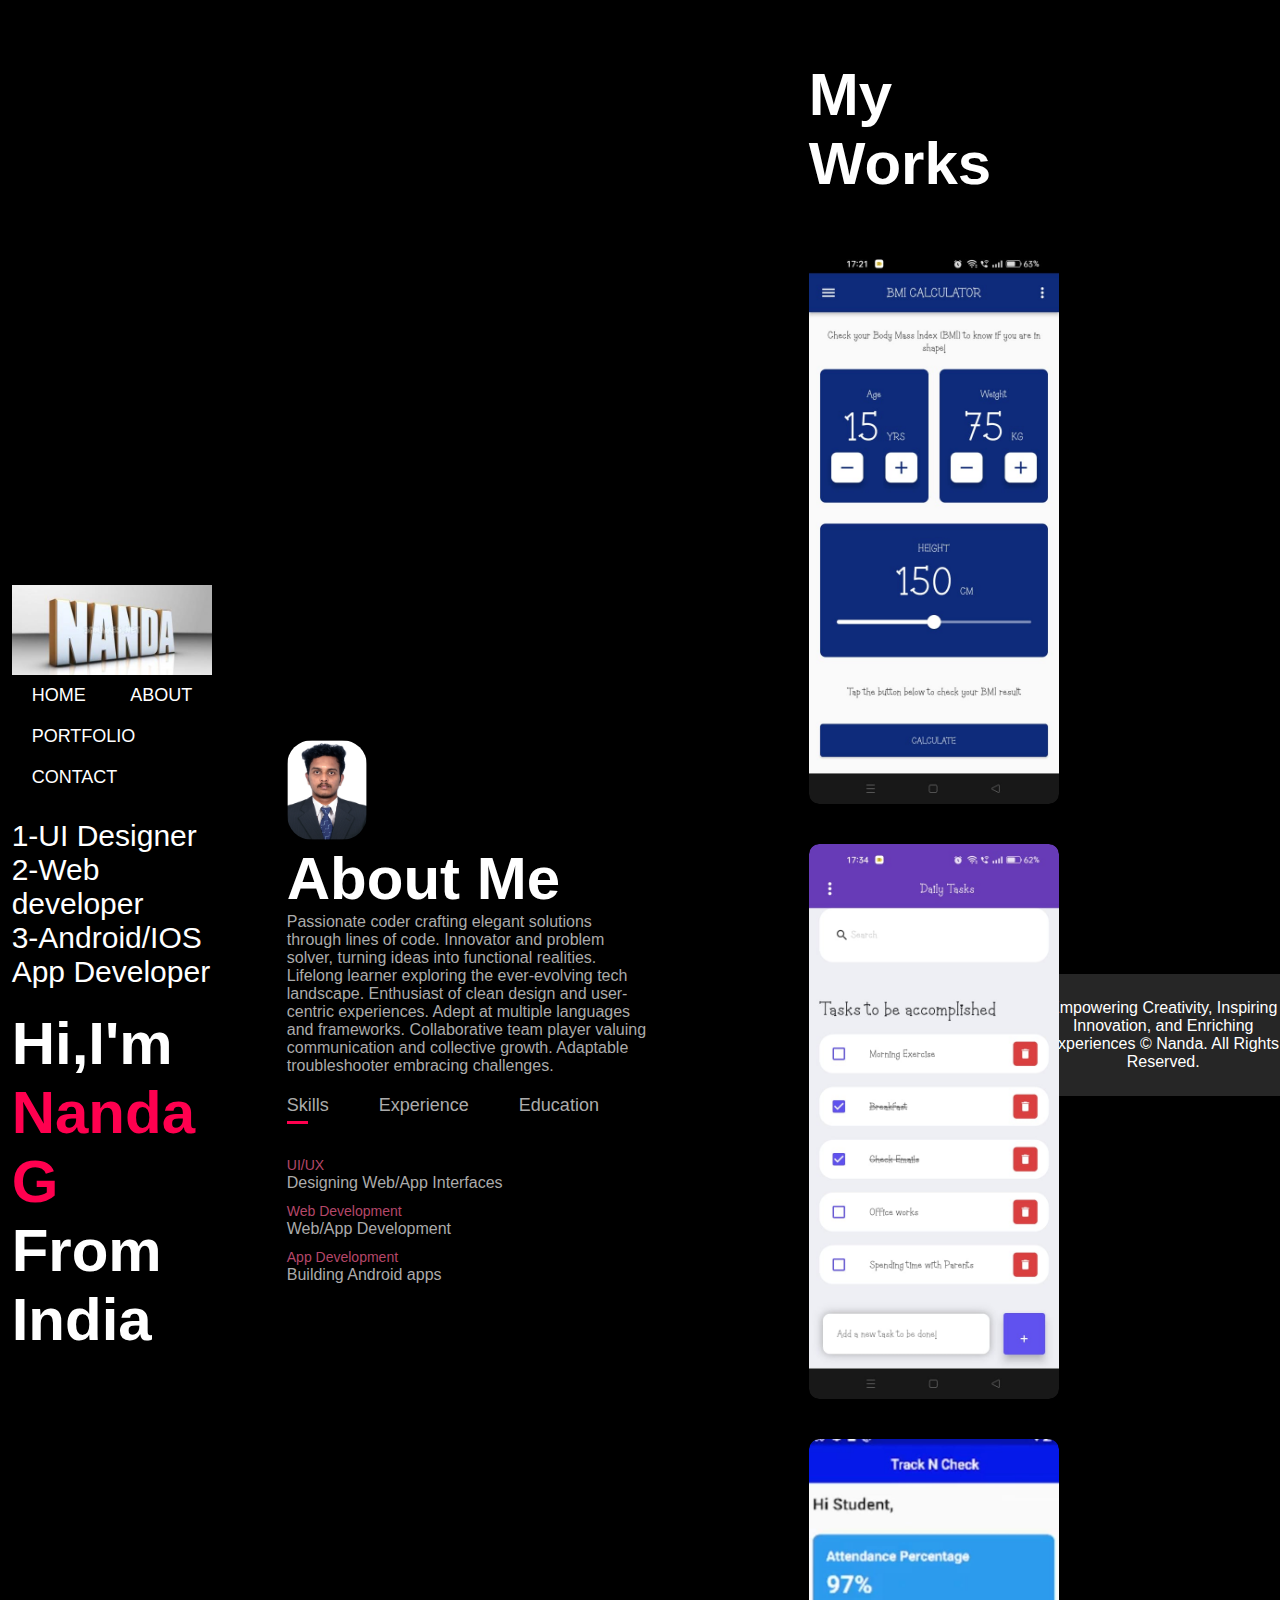
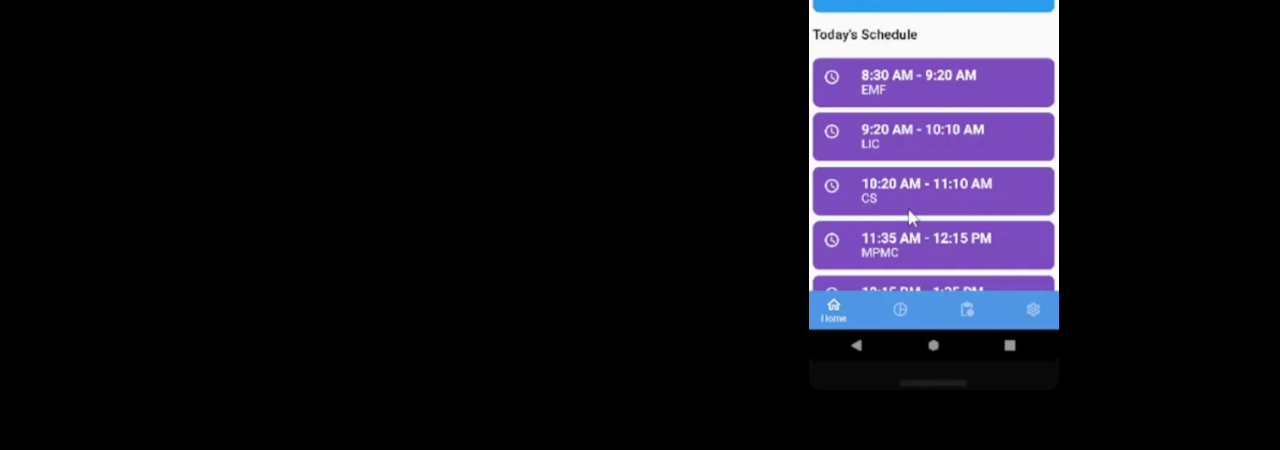
<file: in.html>
<!DOCTYPE html>
<html lang="en">
<head>
    <meta charset="UTF-8">
    <meta name="viewport" content="width=device-width, initial-scale=1.0">
    <title>Personal Portfolio Website</title>
    <link rel="stylesheet" href="contact.html">
    <link rel="stylesheet" href="style.css">
    <link rel="stylesheet" href="https://cdnjs.cloudflare.com/ajax/libs/font-awesome/6.4.2/css/all.min.css" integrity="sha512-z3gLpd7yknf1YoNbCzqRKc4qyor8gaKU1qmn+CShxbuBusANI9QpRohGBreCFkKxLhei6S9CQXFEbbKuqLg0DA==" crossorigin="anonymous" referrerpolicy="no-referrer" />
</head>
<body>
    <div id="header">
        <div class="container">
            <nav>
                <img src="images/logo1.jpg" class="logo">
                <ul id="sidemenu">
                    
                    <li><a href="#header">HOME</a></li>
                    <li><a href="about.html">ABOUT</a></li>
                    <li><a href="#portfolio">PORTFOLIO</a></li>
                    <li><a href="contact.html">CONTACT</a></li>
                    
                    
                </ul>
                
            </nav>
            <div class="header-text">
                <p>1-UI Designer<br>2-Web developer<br>3-Android/IOS App Developer</p>
                <h1>Hi,I'm <span>Nanda G</span><br> From India</h1>
            </div>
        </div>
    </div>
    <!-- ----------about---------- -->
    <div id="about">
        <div class="container">
            <div class="row">
                <div class="about-col-1">
                    <img src="images/00.jpg">
                </div>
                <div class="about-col-2">
                    <h1 class="sub-title" >About Me</h1>
                    <p>Passionate coder crafting elegant solutions through lines of code. Innovator and problem solver, turning ideas into functional realities. Lifelong learner exploring the ever-evolving tech landscape. Enthusiast of clean design and user-centric experiences. Adept at multiple languages and frameworks. Collaborative team player valuing communication and collective growth. Adaptable troubleshooter embracing challenges. </p>
                    <div class="tab-titles">
                        <p class="tab-links active-link" onclick="opentab('skills')">Skills</p>
                        <p class="tab-links" onclick="opentab('experience')">Experience</p>
                        <p class="tab-links" onclick="opentab('education')">Education</p>
                    </div>
                    <div class="tab-contents active-tab" id="skills">
                        <ul>
                            <li><span>UI/UX</span><br>Designing Web/App Interfaces</li>
                            <li><span>Web Development</span><br>Web/App Development </li>
                            <li><span>App Development</span><br>Building Android apps</li>
                        </ul>
                    </div>
                    <div class="tab-contents" id="experience">
                        <ul>
                            <li><span>I'm a Student</span><br>No Job Experience As of now<br>But very eager to work as a Developer</li>
                            
                            
                        </ul>
                    </div>
                    <div class="tab-contents" id="education">
                        <ul>
                            <li><span>2021 - 2025</span><br>Bachelors of Engineering Degree in the dept of ECE From R.M.K College Of Engineering And Technology</li>
                            <li><span>2021</span><br>HSC From J.R.K Matriculation Higher Secondary School,Chennai</li> 
                            <li><span>2019</span><br>SSLC From J.R.K Matriculation Higher Secondary School,Chennai</li>
                        </ul>
                    </div>
                </div>


            </div>
        </div>
    </div>


    <!-- ---------portfolio-------- -->


    <div id="portfolio">
        <div class="container">
            <h1 class="sub-title">My Works</h1>
            <div class="work-list">
                <div class="work">
                    <img src="images/wKvio9OmcxVUY5wy-DaH2OCmN5-lJ4uVaZo0fB2tNJs=_plaintext_638286485078051605.jpg">
                    <div class="layer">
                        <h3>BMI Calculator App</h3>
                        <p>Experience the BMI Calculator a project showcasing my coding skills. Seamlessly designed and functional, it calculates Body Mass Index, providing insights into health. Witness my proficiency in web development as I combine user-friendly interfaces with accurate algorithms for a meaningful digital experience.</p>
                        <a href="BMIAPP.html"><i class="fa-solid fa-up-right-from-square"></i></a>
                    </div>

                </div>
                <div class="work">
                    <img src="images/S8J_IflGj6jUpnxScumDb67AcKY7KEsdvQpprkVoDfQ=_plaintext_638286485086720059.jpg">
                    <div class="layer">
                        <h3>TO DO APP</h3>
                        <p>Presenting my innovative take on task management: a sleek and intuitive To-Do app. Seamlessly plan, organize, and track tasks. User-friendly interface, dynamic updates, and cross-platform accessibility for ultimate productivity. Experience efficiency at your fingertips</p>
                        <a href="#"><i class="fa-solid fa-up-right-from-square"></i></a>

                    </div>
                </div>
                <div class="work">
                    <img src="images/IMG-20230826-WA0028.jpg">
                    <div class="layer">
                        <h3>Attendance Management App</h3>
                        <p>Streamline attendance tracking with my Attendance Management App. Effortlessly manage employee presence, absences, and schedules in a user-friendly interface. Boost productivity and enhance record-keeping for seamless workforce management.</p>
                        <a href="#"><i class="fa-solid fa-up-right-from-square"></i></a>

                    </div>
                </div>
            </div>
            
        </div>
    </div>
    
    <!-- -----Contact------- -->

   
        <div class="copyright">
            <p>Empowering Creativity, Inspiring Innovation, and Enriching Experiences &copy Nanda. All Rights Reserved.</p>
        </div>
   
    
    <script>
        var tablinks=document.getElementsByClassName("tab-links");
        var tabcontents=document.getElementsByClassName("tab-contents");

        function opentab(tabname)
        {
            for(tablink of tablinks)
            {
                tablink.classList.remove("active-link");
            }
            for(tabcontent of tabcontents)
            {
                tabcontent.classList.remove("active-tab");
            }
            event.currentTarget.classList.add("active-link");
            document.getElementById(tabname).classList.add("active-tab");
        }


    </script>

    <script>
        var side=document.getElementById(sidemenu);


        function openmenu()
        {
            side.style.right="0";
        }

        function closemenu(){
            side.style.right="-200px";
        }
    </script>
    <script>
        const scriptURL = 'https://script.google.com/macros/s/AKfycbyZRwJjuBOGXxg11RlEkEWzTWhK6Zc8aZLja42otut6ZbSUSPO9w2ODK74Adv8YZhx4_Q/exec'
        const form = document.forms['submit-to-google-sheet']
        const msg=document.getElementById("msg")
      
        form.addEventListener('submit', e => {
          e.preventDefault()
          fetch(scriptURL, { method: 'POST', body: new FormData(form)})
            .then(response => {
                msg.innerHTML="Message sent successfully"
                setTimeout(function(){
                    msg.innerHTML=""
                },5000)
                form.reset()
            })
            .catch(error => console.error('Error!', error.message))
        })
      </script>
</body>
</html>
</file>
<file: style.css>
*{
    margin: 0;
    padding: 0;
    font-family: 'Poppins',sans-serif;
    box-sizing: border-box;
}
html{
    scroll-behavior: smooth;
}
body{
    display: flex;
    background-color: #0e1538;
    color:#fff;
    justify-content: center;
    align-items: center;
}
.row
{
    padding: 25px;
    margin-top: -15px;

}


#header{
    width: 100%;
    height: 100vh;
   
 
   
    
    
}
.container{
    padding: 10px 5%;
}
nav{
    display: flex;
    align-items: center;
    justify-content: space-between;
    flex-wrap:wrap ;
}
.logo{
    width: 200px;
    height: 10vh;
    
}
nav ul li{
    display: inline-block;
    list-style: none;
    margin: 10px 20px;
}
nav ul li a{
    color: #fff;
    text-decoration: none;
    font-size: 18px;
    position: relative;
}
nav ul li a::after{
    content: '';
    width: 0;
    height: 3px;
    background: #ff004f;
    position: absolute;
    left: 0;
    bottom: -6px;
    transition: 0.5s;
}
nav ul li a:hover::after{
    width: 100%;
    
}
.header-text{
    margin-top: 10%;
    font-size: 30px;

}
.header-text h1,.header-text h2{
    font-size: 60px;
    margin-top: 20px;
}
.header-text h1 span{
    color: #ff004f;
}
/* -----------about---------- */
#about{
    
    color: #ababab;
}
.row{
    display: flex;
    justify-content: space-between;
    flex-wrap: wrap;
}
.about-col-1{
    flex-basis: 35%;

}
.about-col-1 img{
    width: 50%;
    border-radius: 25px;
    height: 100px;
}
.about-col-2{
    flex-basis: 60%;

}
.sub-title{
    font-size: 60px;
    font-weight: 600;
    color:#fff;
}
.tab-titles{
    display: flex;
    margin: 20px 0 40px;
}
.tab-links{
    margin-right: 50px;
    font-size: 18px;
    font-weight: 500;
    cursor: pointer;
    position: relative;
}
.tab-links::after{
    content: '';
    width: 0;
    height: 3px;
    background: #ff004f;
    position: absolute;
    left:0;
    bottom: -8px;
    transition: 0.5s;

}
.tab-links.active-link::after{
    width: 50%;

}
.tab-contents ul li{
    list-style: none;
    margin :10px 0;
}
.tab-contents ul li span{
    color:#b54769;
    font-size: 14px;
}
.tab-contents{
    display: none;
}
.tab-contents.active-tab{
    display: block;
}

/* --------portfolio--------- */

#portfolio{
    padding: 50px 0;
}
.work-list{
    display: grid;
    grid-template-columns: repeat(auto-fit,minmax(250px,1fr));
    grid-gap:40px;
    margin-top: 50px;
}
.work{
    border-radius: 10px;
    position: relative;
    overflow: hidden;
}
.work img{
    width: 100%;
    border-radius: 10px;
    display: block;
    transition: transform 0.5s;
}
.layer{
    width: 100%;
    height: 0%;
    background:linear-gradient(rgba(0,0,0,0.5),#ff004f) ;
    border-radius: 10px;
    position: absolute;
    left: 0;
    bottom: 0;
    overflow: hidden;
    display: flex;
    align-items: center;
    justify-content: center;
    flex-direction: column;
    padding: 0 40px;
    text-align: center;
    font-size: 14px;
    transition: height 0.5s;
}
.layer h3{
    font-weight: 500;
    margin-bottom: 25px;
}
.layer a{
    margin-top: 20px;
    color: #ff004f;
    text-decoration: none;
    font-size: 18px;
    line-height: 60px;
    background: #fff;
    width: 60px;
    height: 60px;
    border-radius: 50%;
    font-size: 15px;

    
}
.work:hover img{
    transform:scale(1.1);
}
.work:hover .layer{
    height: 100%;
}

.btn{
    display: block;
    margin:50px auto;
    width: fit-content;
    border: 1px solid #ff004f;
    padding: 14px 50px;
    border-radius: 6px;
    text-decoration: none;
    color: #fff;
    transition: background 0.5s;
    box-shadow: 0 0 5px #ff004f,
    0 0 25px #ff004f;
}
.btn:hover{
    background: #ff004f;
    
    box-shadow: 0 0 5px #794052,
                0 0 25px #794052,
                0 0 50px #794052;
                
     
               
    background-color: #ff004f;
}
/* ------Contact---- */



.contact-left{
    flex-basis: 35%;
    padding-top: 55px;
}
.contact-right{
    flex-basis: 60%;
}
   

body{
    margin: 0;
    padding: 0;
    background-color: black;

}

.block{
    margin-top: -25px;
    padding: 25px;
    position: relative;
    margin: 10% 5px;
    width:99%;
    height: 125%;
    background: linear-gradient(0deg ,black,black);
    text-align: left;
    justify-content: left;
    align-items: left;
}
.glow::before,.glow::after{
    content:'';
    position: absolute;
    left: -2px;
    top: -2px;
    background: linear-gradient(45deg ,#e6fb04, #ff6600,#00ff66,#00ffff,#ff00ff,#ff0099,#6e0dd0,#ff3300,#099fff);
    background-size: 500%;
    width:calc(100% + 5px);
    height: calc(100% + 5px);
    z-index: -1;
    animation: animate 20s linear infinite;


    
}
@keyframes animate{
    0%{
        background-position: 0 0;
    }
    50%{
        background-position: 500% 0;
    }
    100%{
        background-position: 0 0;
    }
}

.glow::after{
    filter: blur(20px);
    
}





.contact-left p{
    margin-top: 30px;
}
.contact-left p i{
    color: #ff004f;
    margin-right: 15px;
    font-size: 25px;
}
.social-icons{
    margin-top: 30px;
}
.social-icons a{
    text-decoration: none;
    font-size: 30px;
    margin-right: 15px;
    color: #ababab;
    display: inline block;
    transition: transform 0.5s;
}
.social-icons a:hover{
    color: #ff004f;
    transform:translateY(-5px);
}
#facebook,#instagram,#linkedin,#github{
    
    font-size: 30px;
    padding: 10px 20px;
    
    
    margin: 1px 5px;
    background:blueviolet;
    color: #fff;
    
    height: 100%;
    border-radius: 30px;
    box-shadow:     2px 2px 2px #00000080,
                    10px 10px 12px #00000080,
                    inset 2px 2px 10px #00000080,
                    inset 2px 2px 10px #00000080,
                    inset 2px 2px 10px #00000080,
                    inset 2px 2px 10px #00000080;
    text-shadow:0px 0px 50px #0072ff,
                0px 0px 100px #0072ff,
                0px 0px 150px #0072ff,
                0px 0px 200px #0072ff;
    animation: animate 3s linear infinite;


}
@keyframes animate{
    from{
        filter: hue-rotate(0deg);
    }
    to{
        filter: hue-rotate(360deg);
    }
}
#github{
    animation-delay: 0.3s;
}
#instagram{
    animation-delay: 0.7s;
}
#linkedin{
    animation-delay: 1s;
}


   
    

                
            


.btn.btn2{
    display: inline-block;
    background: #ff004f;
}
.contact-right form{
    width: 100%;

}
form input,form textarea{
    width: 100%;
    border: 0;
    outline: none;
    background: #262626;
    padding: 15px;
    margin :15px 0;
    color:#fff;
    font-size: 18px;
    border-radius: 6px;

}
form .btn2{
    padding: 14px 60px;
    font-size: 18px;
    margin-top: 20px;
    cursor: pointer;
}
.copyright{
    width: 100%;
    text-align: center;
    padding: 25px 0;
    background: #262626;
    font-weight: 300;
    margin-top: 20px;
}


/* -------css for small screen-----*/

nav .fa-solid,.fa-circle-xmark{
    display: none;
}
@media only screen and (max-width:600px)
{
   
    .header-text{
        margin-top: 100%;
        font-size: 16px;
    }
    .header-text h1{
        font-size: 30px;
    }
    nav .fa-solid,.fa-bars {
        display:block;
        font-size: 25px;
    }
    
    nav ul li{
        display: block;
        margin: 25px;
    }
    .about-col-1,.about-col-2{
        flex-basis: 100%;
    }
    .about-col-1{
        margin-bottom: 30px;
    }
    .about-col-2{
        font-size: 14px;
    }
    .tab-links{
        font-size: 16px;
        margin-right: 20px;
    }
    .contact-left,.contact-right{
        flex-basis: 100%;
    }
    .copyright{
        font-size: 14px;

    }
}

#msg{
    color: cyan;
    margin-top: -40px;
    display: block;
}
</file>
